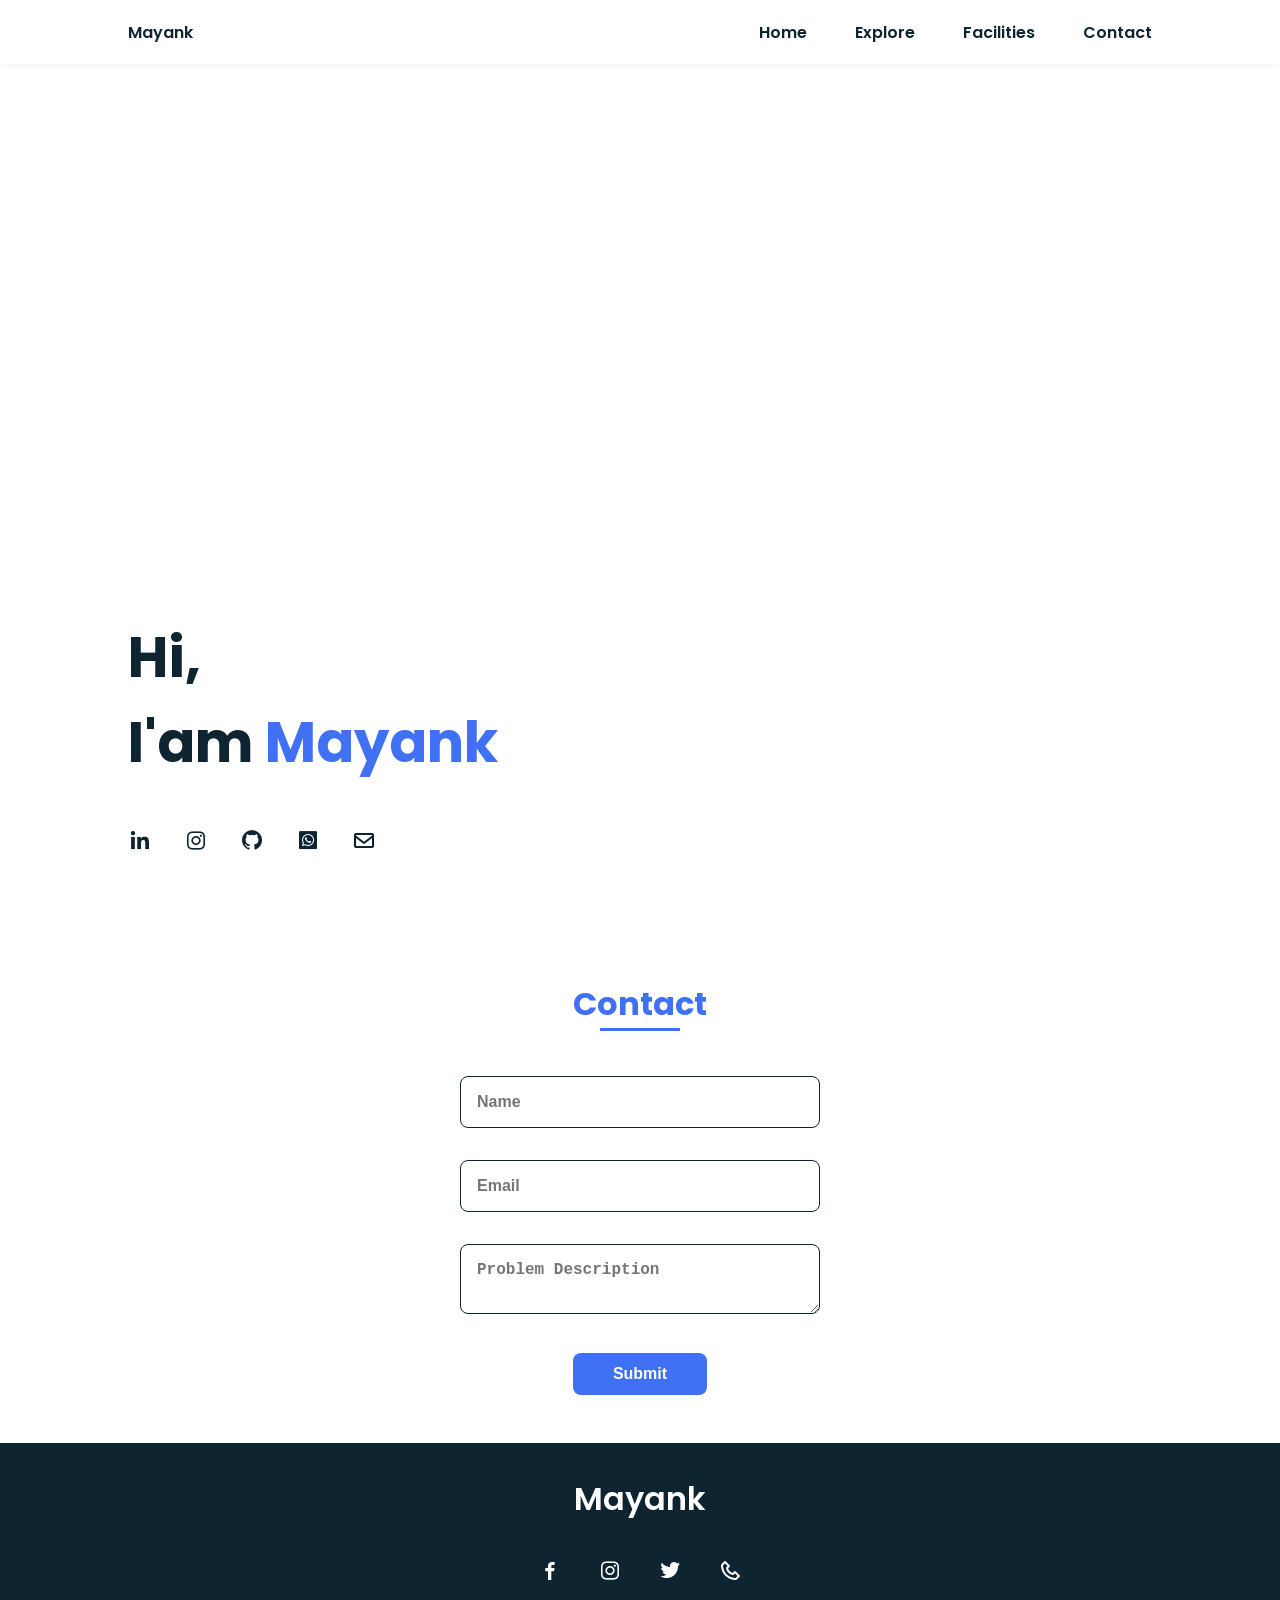
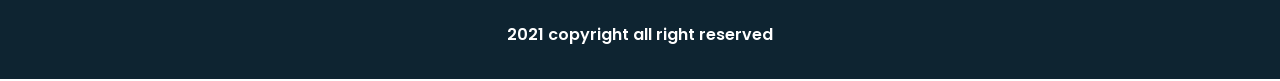
<file: WebPortal/Contact.html>
<!DOCTYPE html>
<html lang="en">
    <head>
        <meta charset="UTF-8">
        <meta name="viewport" content="width=device-width, initial-scale=1.0">
        <link rel="stylesheet" href="style1.css">
        <!-- Favicon -->
        <!-- <link rel="" type="image/png" href="favicon.ico"> -->
        

        <!-- =====BOX ICONS===== -->
        <link href='https://cdn.jsdelivr.net/npm/boxicons@2.0.5/css/boxicons.min.css' rel='stylesheet'>

        <title>Contact</title>
        <!-- <link rel="icon" href="favicon-32x32.png" type="image/png" sizes="32x32">
        <link rel="stylesheet" href="https://cdn.jsdelivr.net/gh/devicons/devicon@v2.12.0/devicon.min.css"> -->
    </head>
    <!-- <body class="dark-mode"> -->
       

        <!--===== HEADER =====-->
        <header class="l-header">
            <nav class="nav bd-grid">
                <div>
                    <a href="index.html" class="nav__logo">Mayank</a>
                </div>
    
                <div class="nav__menu" id="nav-menu">
                    <ul class="nav__list">
                        <li class="nav__item"><a href="Home.html" class="nav__link">Home</a></li>
                        <li class="nav__item"><a href="Explore.html" class="nav__link">Explore</a></li>
                        <li class="nav__item"><a href="Facilities.html" class="nav__link">Facilities</a></li>
                        <!-- <li class="nav__item"><a href="#work" class="nav__link"></a></li> -->
                        <li class="nav__item"><a href="Contact.html" class="nav__link">Contact</a></li>
                    </ul>
                </div>
                <div class="nav__toggle" id="nav-toggle">
                    <i class='bx bx-menu'></i>
                </div>
            </nav>
        </header>

        <main class="l-main">
            <!--===== HOME =====-->
            <section class="home bd-grid" id="home">
                <div class="home__data">
                    <h1 class="home__title">Hi,<br>I'am <span class="home__title-color">Mayank</span><br></h1>
                    <!-- <a href="#" class="button">Contact</a>  -->
                    <div class="home__social__details">
                <div class="home__social">
                    <a href="https://www.linkedin.com/in/mayank-khandelwal-b04831179/" target="_blank" class="home__social-icon"><i class='bx bxl-linkedin'></i></a>
                    <a href="https://www.instagram.com/_minku_mk/" target="_blank" class="home__social-icon"><i class='bx bxl-instagram' ></i></a>
                    <a href="https://github.com/minku1219" target="_blank" class="home__social-icon"><i class='bx bxl-github' ></i></a>
                    <a href="https://api.whatsapp.com/send?phone=+91-9756004011" target="_blank" class="home__social-icon"><i class='bx bxl-whatsapp-square' ></i></a>
                    <a href="mailto: mayank.9756.kh@gmail.com" target="_blank" class="home__social-icon"><i class='bx bx-envelope' ></i></a>                
                </div>

                <!-- <div class="home__img">    
                    <img src="assets/img/shape.png" alt="No Image">
                </div> -->
            </section>

            <!--===== ABOUT =====-->
            <!-- <section class="about section " id="about">
                <h2 class="section-title">About</h2>

                <div class="about__container bd-grid">
                    <div class="about__img">
                        <img src="assets/img/Image1.jpeg" alt="No Image">
                    </div>
                    
                    <div>
                        <h2 class="about__subtitle">I'am Mayank</h2>
                        <p class="about__text">An enthusiastic learner currently pursuing B.tech in Computer Science and Engineering.
                            I have done website frontend development using HTMl5,CSS and JAVASCRIPT.
                            I am currently an intern at TechieNest working upon a project based upon linux,AWS,docker,python socket programming,cloud computing,apache2 and nginx webserver.
                            Also i have basic knowledge of C,C++ and Python Programming.
                        </p>           
                    </div>                                   
                </div>
            </section> -->

            <!--===== SKILLS =====-->
            <!-- <section class="skills section" id="skills">
                <h2 class="section-title">Skills</h2>

                <div class="skills__container bd-grid">          
                    <div>
                        <h2 class="skills__subtitle">Profesional Skills</h2>
                        <p class="skills__text"></p>
                        <div class="skills__data">
                            <div class="skills__names">
                                <i class="devicon-html5-plain-wordmark colored skills__icon"></i>
                                <span class="skills__name">HTML5</span>
                            </div>
                            <div class="skills__bar skills__html">

                            </div>
                            <div>
                                <span class="skills__percentage">95%</span>
                            </div>
                        </div>
                        <div class="skills__data">
                            <div class="skills__names">
                                <i class="devicon-css3-plain-wordmark colored skills__icon"></i>
                                <span class="skills__name">CSS3</span>
                            </div>
                            <div class="skills__bar skills__css">
                                
                            </div>
                            <div>
                                <span class="skills__percentage">85%</span>
                            </div>
                        </div>
                        <div class="skills__data">
                            <div class="skills__names">
                                <i class="devicon-javascript-plain colored skills__icon"></i>
                                <span class="skills__name">JAVASCRIPT</span>
                            </div>
                            <div class="skills__bar skills__js">
                                
                            </div>
                            <div>
                                <span class="skills__percentage">65%</span>
                            </div>
                        </div>
                        <div class="skills__data">
                            <div class="skills__names">
                                <i class="devicon-cplusplus-plain-wordmark colored skills__icon"></i>
                                <span class="skills__name">C/C++</span>
                            </div>
                            <div class="skills__bar skills__C">
                                
                            </div>
                            <div>
                                <span class="skills__percentage">75%</span>
                            </div>
                        </div>
                        <div class="skills__data">
                            <div class="skills__names">
                                <i class="devicon-python-plain-wordmark colored skills__icon"></i>
                                <span class="skills__name">Python</span>
                            </div>
                            <div class="skills__bar skills__Python">
                                    
                            </div>
                            <div>
                                <span class="skills__percentage">75%</span>
                            </div>
                        </div>
                        <div class="skills__data">
                            <div class="skills__names">
                                <i class="devicon-ubuntu-plain colored skills__icon"></i>
                                 <span class="skills__name">Ubuntu</span>
                            </div>
                             <div class="skills__bar skills__Linux">
                                    
                            </div>
                            <div>
                                <span class="skills__percentage">75%</span>
                            </div>
                        </div>
                        <div class="skills__data">
                            <div class="skills__names">
                                <i class="devicon-docker-plain-wordmark colored skills__icon"></i>
                                <span class="skills__name">Docker</span>
                            </div>
                            <div class="skills__bar skills__Docker">
                                    
                             </div>
                            <div>
                                <span class="skills__percentage">75%</span>
                            </div>
                        </div>
                        <div class="skills__data">
                            <div class="skills__names">
                                <i class="devicon-apache-plain-wordmark colored skills__icon"></i>
                                <span class="skills__name">WebServers</span>
                            </div>
                            <div class="skills__bar skills__WebServers">
                                    
                            </div>
                            <div>
                                <span class="skills__percentage">65%</span>
                            </div>
                        </div>
                        <div class="skills__data">
                            <div class="skills__names">
                                <i class="devicon-amazonwebservices-plain-wordmark colored skills__icon"></i>
                                <span class="skills__name">Amazon Web Services(EC2,EBS,S3)</span>
                            </div>
                            <div class="skills__bar skills__aws">
                                    
                            </div>
                            <div>
                                <span class="skills__percentage">65%</span>
                            </div>
                        </div>
                    </div>
                    
                    <div>              
                        <img src="assets/img/work3.jpg" alt="No Image" class="skills__img">
                    </div>
                </div>
            </section> -->

            <!--===== WORK =====-->
            <!-- <section class="work section" id="work">
                <h2 class="section-title">Work</h2>

                <div class="work__container bd-grid">
                    <div class="work__img">
                        <img src="assets/img/work1.jpg" alt="No Image">
                    </div>
                    <div class="work__img">
                        <img src="assets/img/work2.jpg" alt="No Image">
                    </div>
                    <div class="work__img">
                        <img src="assets/img/work3.jpg" alt="No Image">
                    </div>
                    <div class="work__img">
                        <img src="assets/img/work4.jpg" alt="No Image">
                    </div>
                    <div class="work__img">
                        <img src="assets/img/work5.jpg" alt="No Image">
                    </div>
                    <div class="work__img">
                        <img src="assets/img/work6.jpg" alt="No Image">
                    </div>
                </div>
            </section> -->

            <!--===== CONTACT =====-->
            <section class="contact section" id="contact">
                <h2 class="section-title">Contact</h2>

                <div class="contact__container bd-grid">
                    <form action="" class="contact__form">
                        <input type="text" placeholder="Name" class="contact__input">
                        <input type="mail" placeholder="Email" class="contact__input">
                        <textarea name="Problem Description" placeholder="Problem Description" id="des" cols="0" rows="2" class="contact__input"></textarea>
                        <input type="button" value="Submit" class="contact__button button">
                    </form>
                </div>
            </section>
        </main>

        <!--===== FOOTER =====-->
        <footer class="footer">
            <p class="footer__title">Mayank</p>
            <div class="footer__social">
                <a href="https://www.facebook.com/minku.mayank21" class="footer__icon"><i class='bx bxl-facebook' ></i></a>
                <a href="https://www.instagram.com/_minku_mk/" class="footer__icon"><i class='bx bxl-instagram' ></i></a>
                <a href="https://twitter.com/MayankK26076009" class="footer__icon"><i class='bx bxl-twitter' ></i></a>
                <a href="tel: 9756004011" class="footer__icon"><i class='bx bx-phone' ></i></a>
            </div>
            <p>2021 copyright all right reserved</p>
        </footer>


        <!--===== SCROLL REVEAL =====-->
        <!-- <script src="https://unpkg.com/scrollreveal"></script> -->

        <!--===== MAIN JS =====-->
        <!-- <script src="assets/js/main.js"></script> -->
    </body>
</html>
</file>
<file: WebPortal/style1.css>
/*===== GOOGLE FONTS =====*/
@import url("https://fonts.googleapis.com/css2?family=Poppins:wght@400;600;700&display=swap");
/*===== VARIABLES CSS =====*/
:root{
  --header-height: 3rem;
  --font-semi: 600;
}

/*===== Colores =====*/
:root{
  --first-color: #4070F4;
  --second-color: #0E2431;
}

/*===== Fuente y tipografia =====*/
:root{
  --body-font: 'Poppins', sans-serif;
  --big-font-size: 2rem;
  --h2-font-size: 1.25rem;
  --normal-font-size: 0.938rem;
}
@media screen and (min-width: 768px){
  :root{
    --big-font-size: 3.5rem;
    --h2-font-size: 2rem;
    --normal-font-size: 1rem;
  }
}

/*===== Margenes =====*/
:root{
  --mb-1: 0.5rem;
  --mb-2: 1rem;
  --mb-3: 1.5rem;
  --mb-4: 2rem;
  --mb-5: 2.5rem;
  --mb-6: 3rem;
}

/*===== z index =====*/
:root{
  --z-back: -10;
  --z-normal: 1;
  --z-tooltip: 10;
  --z-fixed: 100;
}

/*===== BASE =====*/
*,::before,::after{
  box-sizing: border-box;
}
html{
  scroll-behavior: smooth;
}
body{
  margin: var(--header-height) 0 0 0;
  font-family: var(--body-font);
  font-size: var(--normal-font-size);
  color: var(--second-color);
}
h1,h2,p{
  margin: 0;
}
ul{
  margin: 0;
  padding: 0;
  list-style: none;
}
a{
  text-decoration: none;
}
img{
  max-width: 100%;
  height: auto;
  display: block;
}

/*===== CLASS CSS ===== */
.section-title{
  position: relative;
  font-size: var(--h2-font-size);
  color: var(--first-color);
  margin-top: var(--mb-2);
  margin-bottom: var(--mb-4);
  text-align: center;
}
.section-title::after{
  position: absolute;
  content: "";
  width: 64px;
  height: 0.18rem;
  left: 0;
  right: 0;
  margin: auto;
  top: 2rem;
  background-color: var(--first-color);
}
.section{
  padding-top: 3rem;
  padding-bottom: 2rem;
}

/*===== LAYOUT =====*/
.bd-grid{
  max-width: 1024px;
  display: grid;
  grid-template-columns: 100%;
  grid-column-gap: 2rem;
  width: calc(100% - 2rem);
  margin-left: var(--mb-2);
  margin-right: var(--mb-2);
}
.l-header{
  width: 100%;
  position: fixed;
  top: 0;
  left: 0;
  z-index: var(--z-fixed);
  background-color: #fff;
  box-shadow: 0 1px 4px rgba(146,161,176,.15);
}

/*===== NAV =====*/
.nav{
  height: var(--header-height);
  display: flex;
  justify-content: space-between;
  align-items: center;
  font-weight: var(--font-semi);
}
@media screen and (max-width: 768px){
  .nav__menu{
    position: fixed;
    top: var(--header-height);
    right: -100%;
    width: 80%;
    height: 100%;
    padding: 2rem;
    background-color: var(--second-color);
    transition: .5s;
  }
}
.nav__item{
  margin-bottom: var(--mb-4);
}
.nav__link{
  position: relative;
  color: #fff;
}
.nav__link:hover{
  position: relative;
}
.nav__link:hover::after{
  position: absolute;
  content: "";
  width: 100%;
  height: 0.18rem;
  left: 0;
  top: 2rem;
  background-color: var(--first-color);
}
.nav__logo{
  color: var(--second-color);
}
.nav__toggle{
  color: var(--second-color);
  font-size: 1.5rem;
  cursor: pointer;
}

/*Active menu*/
.active::after{
  position: absolute;
  content: "";
  width: 100%;
  height: 0.18rem;
  left: 0;
  top: 2rem;
  background-color: var(--first-color);
}

/*=== Show menu ===*/
.show{
  right: 0;
}

/*===== HOME =====*/
.home{
  height: calc(100vh - 3rem);
  row-gap: 1rem;
}
.home__data{
  align-self: center;
}
.home__title{
  font-size: var(--big-font-size);
  margin-bottom: var(--mb-5);
}
.home__title-color{
  color: var(--first-color);
}
.home__social{
  display: flex;
  flex-direction: column;
}
.home__social-icon{
  width: max-content;
  margin-bottom: var(--mb-2);
  font-size: 1.5rem;
  color: var(--second-color);
}
.home__social-icon:hover{
  color: var(--first-color);
}
.home__img{
  position: absolute;
  right: 0;
  bottom: 0;
  width: 295px;
}

/*BUTTONS*/
/* #buttonwp{
  display: inline-block;
  background-color: green;
  color: #fff;
  height: 3rem;
  width: 3px;
  /* padding: 40px;
  margin: 40px;
  padding-top: 40px;
  padding-bottom: 40px; */
  /* font-weight: var(--font-semi);
  border-radius: 9999px;
} */ 
.button{
  display: inline-block;
  background-color: var(--first-color);
  color: #fff;
  padding: .75rem 2.5rem;
  font-weight: var(--font-semi);
  border-radius: .5rem; 
 } 
 #wp{
   padding: 15px;
 }
.button:hover{
  box-shadow: 0 10px 36px rgba(0,0,0,.15);
}

/* ===== ABOUT =====*/
.about__container{
  row-gap: 2rem;
  text-align: center;
}
.about__subtitle{
  margin-bottom: var(--mb-2);
}
.about__img{
  justify-self: center;
}
.about__img img{
  width: 200px;
  border-radius: .5rem;
}

/* ===== SKILLS =====*/
.skills__container{
  row-gap: 2rem;
  text-align: center;
}
.skills__subtitle{
  margin-bottom: var(--mb-2);
}
.skills__text{
  margin-bottom: var(--mb-4);
}
.skills__data{
  display: flex;
  justify-content: space-between;
  align-items: center;
  position: relative;
  font-weight: var(--font-semi);
  padding: .5rem 1rem;
  margin-bottom: var(--mb-4);
  border-radius: .5rem;
  box-shadow: 0 4px 25px rgba(14,36,49,.15);
}
.skills__icon{
  font-size: 2rem;
  margin-right: var(--mb-2);
  color: var(--first-color);
}
.skills__names{
  display: flex;
  align-items: center;
}
.skills__bar{
  position: absolute;
  left: 0;
  bottom: 0;
  background-color: var(--first-color);
  height: .25rem;
  border-radius: .5rem;
  z-index: var(--z-back);
}
.skills__html{
  width: 95%;
}
.skills__css{
  width: 85%;
}
.skills__js{
  width: 65%;
}
.skills__C{
  width: 75%;
}
.skills__Python{
  width: 75%;
}
.skills__Linux{
  width: 75%;
}
.skills__Docker{
  width: 75%;
}
.skills__WebServers{
  width: 65%;
}
.skills__aws{
  width: 65%;
}
.skills__img{
  border-radius: .5rem;
}

/* ===== WORK =====*/
.work__container{
  row-gap: 2rem;
}
.work__img{
  box-shadow: 0 4px 25px rgba(14,36,49,.15);
  border-radius: .5rem;
  overflow: hidden;
}
.work__img img{
  transition: 1s;
  cursor: pointer;
}
.work__img img:hover{
  transform: scale(1.1);
}

/* ===== CONTACT =====*/
.contact__input{
  width: 100%;
  font-size: var(--normal-font-size);
  font-weight: var(--font-semi);
  padding: 1rem;
  border-radius: .5rem;
  border: 1.5px solid var(--second-color);
  outline: none;
  margin-bottom: var(--mb-4);
}
.contact__button{
  display: block;
  border: none;
  outline: none;
  font-size: var(--normal-font-size);
  cursor: pointer;
  margin-left: auto;
  margin-right: auto;
}

/* ===== FOOTER =====*/
.footer{
  background-color: var(--second-color);
  color: #fff;
  text-align: center;
  font-weight: var(--font-semi);
  padding: 2rem 0;
}
.footer__title{
  font-size: 2rem;
  margin-bottom: var(--mb-4);
}
.footer__social{
  margin-bottom: var(--mb-4);
}
.footer__icon{
  font-size: 1.5rem;
  color: #fff;
  margin: 0 var(--mb-2)
}

/* ===== MEDIA QUERIES=====*/
@media screen and (min-width: 768px){
  body{
    margin: 0;
  }
  .section{
    padding-top: 4rem;
    padding-bottom: 3rem;
  }
  .section-title{
    margin-bottom: var(--mb-6);
  }
  .section-title::after{
    width: 80px;
    top: 3rem;
  }

  .nav{
    height: calc(var(--header-height) + 1rem);
  }
  .nav__list{
    display: flex;
    padding-top: 0;
  }
  .nav__item{
    margin-left: var(--mb-6);
    margin-bottom: 0;
  }
  .nav__toggle{
    display: none;
  }
  .nav__link{
    color: var(--second-color);
  }

  .home{
    height: 100vh;
  }
  .home__data{
    align-self: flex-end;
  }
  .home__social{
    padding-top: 0;
    padding-bottom: 2.5rem;
    flex-direction: row;
    align-self: flex-end;
  }
  .home__social-icon{
    margin-bottom: 0;
    margin-right: var(--mb-4);
  }
  .home__img{
    width: 457px;
    bottom: 15%;
  }

  .about__container, .skills__container{
    grid-template-columns: repeat(2,1fr);
    align-items: center;
    text-align: initial;
  }
  .about__img img{
    width: 300px;
  }
  .work__container{
    grid-template-columns: repeat(3, 1fr);
    grid-template-rows: repeat(2,1fr);
    column-gap: 2rem;
  }
  .contact__form{
    width: 360px;
  }
  .contact__container{
    justify-items: center;
  }
}

@media screen and (min-width: 1024px){
  .bd-grid{
    margin-left: auto;
    margin-right: auto;
  }
  .home__img{
    right: 10%;
  }
}
/* Toggle Dark Mode
.dark-mode{
  background-color:var(--second-color);
  color: var(--first-color);

} */
/* The switch - the box around the slider */
/* .switch {
  position: relative;
  display: inline-block;
  width: 60px;
  height: 34px;
} */

/* Hide default HTML checkbox */
/* .switch input {
  opacity: 0;
  width: 0;
  height: 0;
} */

/* The slider */
/* .slider {
  position: absolute;
  cursor: pointer;
  top: 0;
  left: 0;
  right: 0;
  bottom: 0;
  background-color: #ccc;
  -webkit-transition: .4s;
  transition: .4s;
}

.slider:before {
  position: absolute;
  content: "";
  height: 26px;
  width: 26px;
  left: 4px;
  bottom: 4px;
  background-color: white;
  -webkit-transition: .4s;
  transition: .4s;
}

input:checked + .slider {
  background-color: #2196F3;
}

input:focus + .slider {
  box-shadow: 0 0 1px #2196F3;
}

input:checked + .slider:before {
  -webkit-transform: translateX(26px);
  -ms-transform: translateX(26px);
  transform: translateX(26px);
} */

/* Rounded sliders */
/* .slider.round {
  border-radius: 34px;
}

.slider.round:before {
  border-radius: 50%;
} */
</file>
